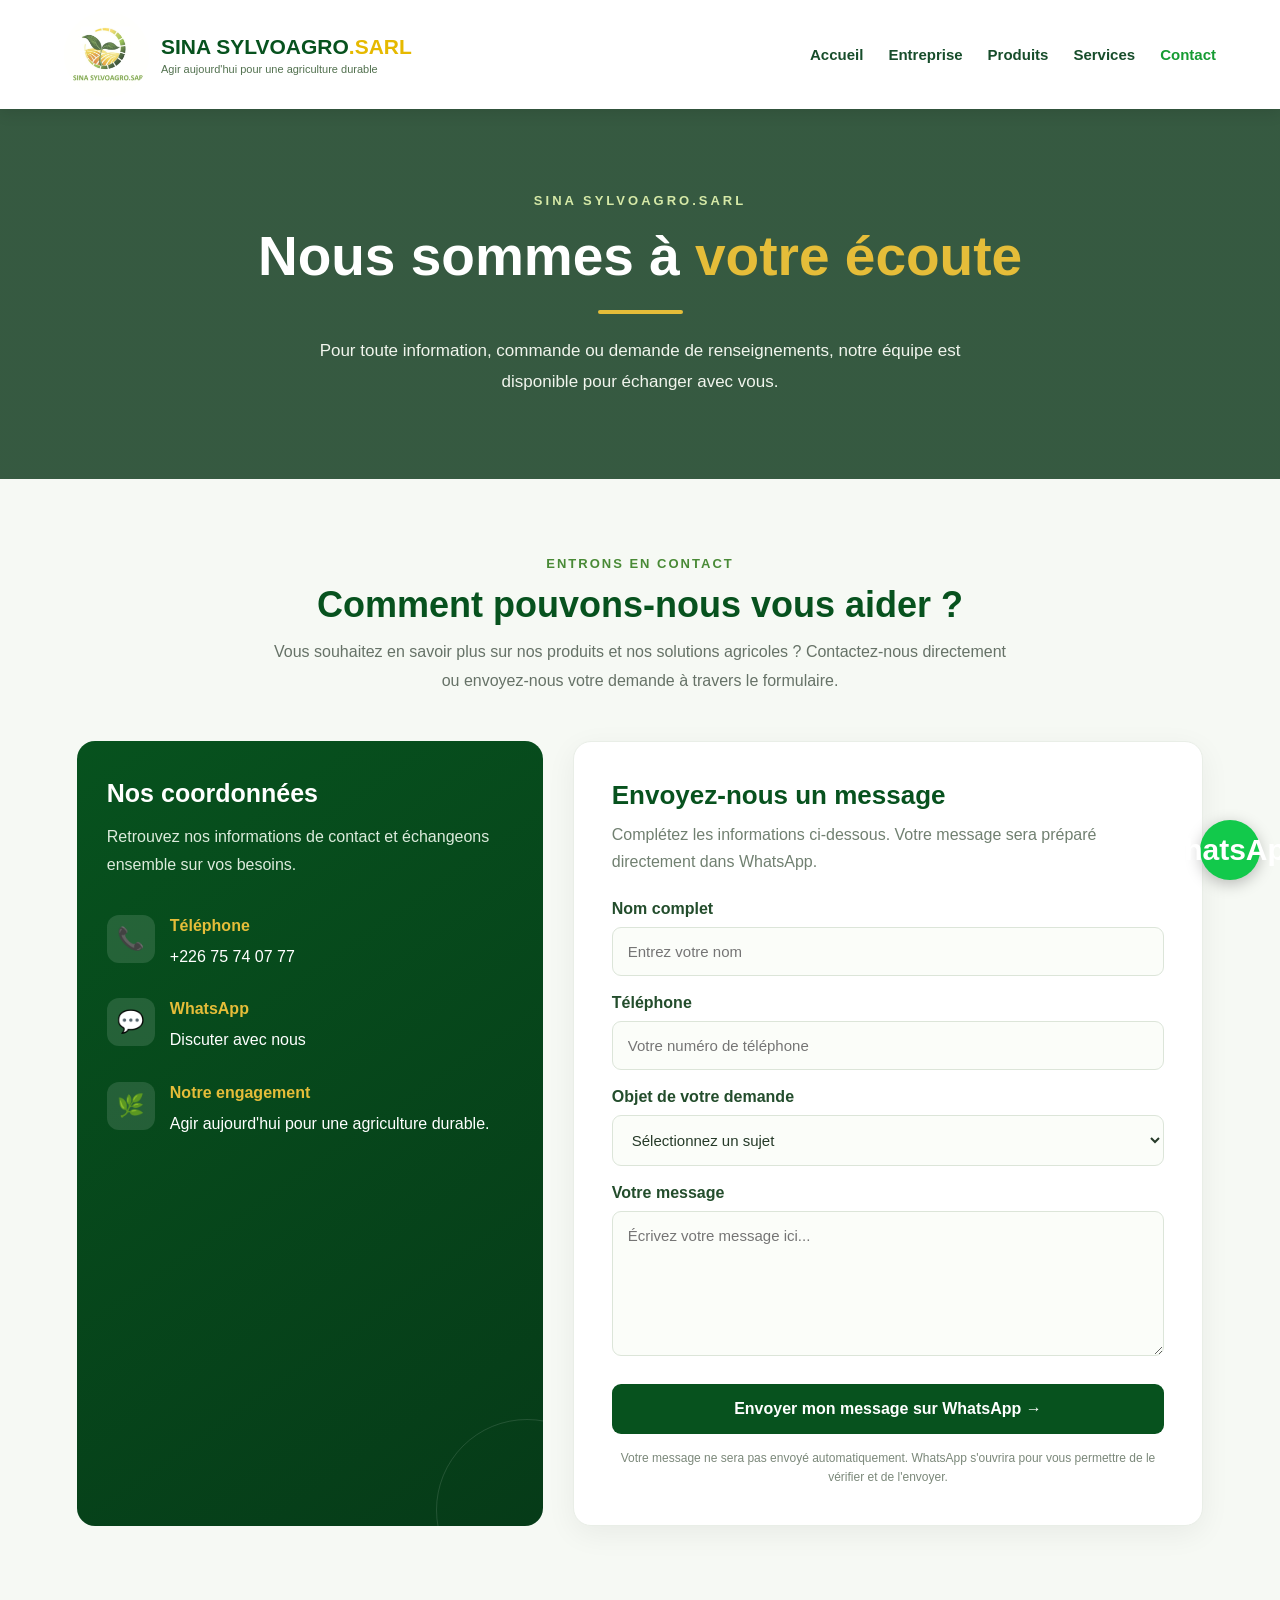
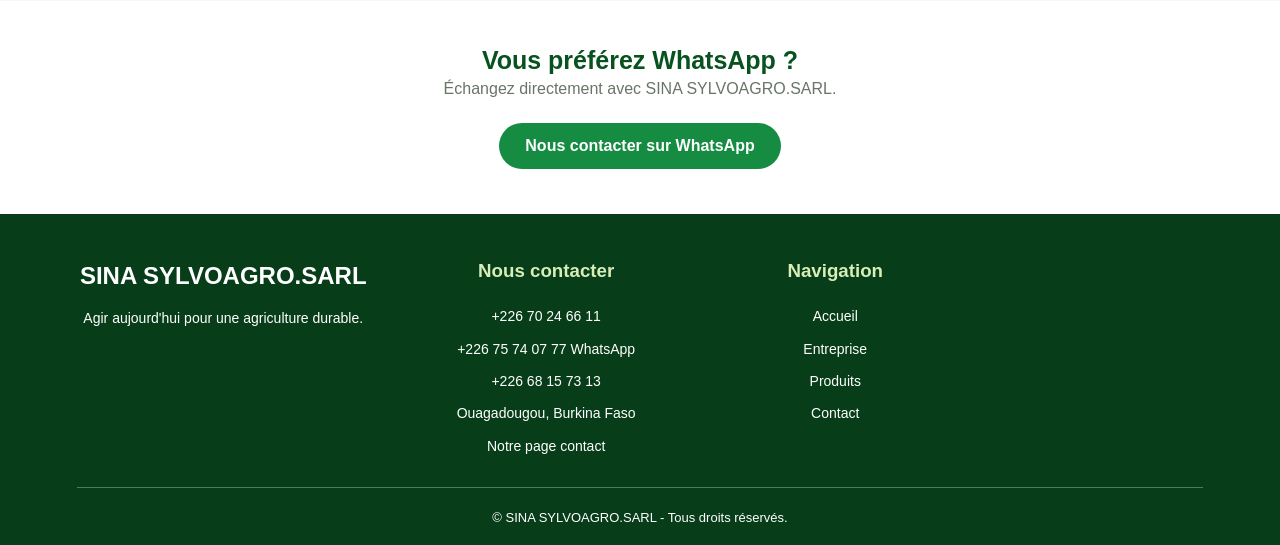
<file: pages/contact.html>
<!DOCTYPE html>
<html lang="fr">
<head>
    <link rel="icon" type="image/png" sizes="512x512" href="../images/favicon.png">

    <meta charset="UTF-8">
    <meta name="viewport" content="width=device-width, initial-scale=1.0">
    <meta name="theme-color" content="#07521e">

    <meta name="description" content="Contactez SINA SYLVOAGRO.SARL pour vos commandes, renseignements et conseils agricoles au Burkina Faso.">

    <title>Contact | SINA SYLVOAGRO.SARL</title>

    <link rel="stylesheet" href="../style.css">

    <style>
        * {
            box-sizing: border-box;
        }

        .contact-hero {
            min-height: 370px;
            display: flex;
            align-items: center;
            justify-content: center;
            text-align: center;
            padding: 70px 20px;
            color: white;
            background:
                linear-gradient(rgba(0, 45, 15, .78), rgba(0, 45, 15, .78)),
                url("https://images.unsplash.com/photo-1500382017468-9049fed747ef?w=1800&q=85")
                center/cover no-repeat;
        }

        .contact-hero .surtitre {
            color: #d6e9a7;
            letter-spacing: 3px;
            font-weight: bold;
        }

        .contact-hero h1 {
            font-size: clamp(35px, 6vw, 55px);
            margin: 15px 0;
            color: white;
        }

        .contact-hero h1 span {
            color: #e5bd39;
        }

        .contact-hero .description {
            max-width: 650px;
            margin: auto;
            font-size: 17px;
            line-height: 1.8;
            color: #f1f5ed;
        }

        .trait-contact {
            width: 85px;
            height: 4px;
            background: #e5bd39;
            margin: 22px auto;
            border-radius: 10px;
        }

        .contact-section {
            padding: 75px 6%;
            background: #f6f9f4;
        }

        .contact-intro {
            text-align: center;
            max-width: 750px;
            margin: 0 auto 45px;
        }

        .contact-intro .petit-titre {
            color: #498a36;
            font-weight: bold;
            letter-spacing: 2px;
            text-transform: uppercase;
            font-size: 13px;
        }

        .contact-intro h2 {
            color: #07521e;
            font-size: clamp(27px, 4vw, 36px);
            margin: 12px 0;
        }

        .contact-intro p {
            color: #667267;
            line-height: 1.8;
        }

        .contact-layout {
            max-width: 1150px;
            margin: auto;
            display: grid;
            grid-template-columns: .85fr 1.15fr;
            gap: 30px;
            align-items: stretch;
        }

        .contact-infos {
            background: linear-gradient(145deg, #07521e, #063b18);
            color: white;
            padding: 38px 30px;
            border-radius: 18px;
            position: relative;
            overflow: hidden;
        }

        .contact-infos::after {
            content: "";
            position: absolute;
            width: 180px;
            height: 180px;
            border: 1px solid rgba(255,255,255,.12);
            border-radius: 50%;
            right: -75px;
            bottom: -75px;
        }

        .contact-infos h3 {
            font-size: 25px;
            margin: 0 0 15px;
            color: white;
        }

        .contact-infos .intro-infos {
            color: #dcebdc;
            line-height: 1.8;
            margin-bottom: 35px;
        }

        .contact-item {
            display: flex;
            align-items: flex-start;
            gap: 15px;
            margin: 28px 0;
        }

        .contact-icon {
            width: 48px;
            height: 48px;
            min-width: 48px;
            display: flex;
            align-items: center;
            justify-content: center;
            background: rgba(255,255,255,.12);
            border-radius: 12px;
            font-size: 22px;
        }

        .contact-item h4 {
            margin: 2px 0 8px;
            color: #e5bd39;
            font-size: 16px;
        }

        .contact-item p,
        .contact-item a {
            color: white;
            text-decoration: none;
            line-height: 1.7;
            overflow-wrap: anywhere;
        }

        .contact-item a:hover {
            color: #e5bd39;
        }

        .contact-form-card {
            background: white;
            padding: 38px;
            border-radius: 18px;
            box-shadow: 0 8px 30px rgba(0,0,0,.06);
            border: 1px solid #e9eee7;
        }

        .contact-form-card h3 {
            color: #07521e;
            font-size: 26px;
            margin: 0 0 10px;
        }

        .form-description {
            color: #718071;
            line-height: 1.7;
            margin-bottom: 25px;
        }

        .contact-form-card label {
            display: block;
            color: #234d2c;
            font-weight: 600;
            margin: 18px 0 9px;
        }

        .contact-form-card input,
        .contact-form-card select,
        .contact-form-card textarea {
            width: 100%;
            padding: 15px;
            border: 1px solid #dce5d9;
            border-radius: 9px;
            background: #fbfdf9;
            font-size: 15px;
            font-family: inherit;
            color: #263a29;
            transition: .2s;
        }

        .contact-form-card input:focus,
        .contact-form-card select:focus,
        .contact-form-card textarea:focus {
            outline: none;
            border-color: #398c43;
            box-shadow: 0 0 0 3px rgba(57,140,67,.10);
        }

        .contact-form-card textarea {
            min-height: 145px;
            resize: vertical;
        }

        .contact-form-card button {
            width: 100%;
            margin-top: 24px;
            padding: 16px;
            border: none;
            border-radius: 9px;
            background: #07521e;
            color: white;
            font-weight: bold;
            font-size: 16px;
            cursor: pointer;
            transition: .3s;
        }

        .contact-form-card button:hover {
            background: #0b7130;
            transform: translateY(-2px);
        }

        .form-note {
            text-align: center;
            color: #7b887a;
            font-size: 12px;
            line-height: 1.6;
            margin-top: 15px;
        }

        .contact-bas {
            background: white;
            padding: 45px 6%;
            text-align: center;
        }

        .contact-bas h2 {
            color: #07521e;
            font-size: 25px;
        }

        .contact-bas p {
            color: #687568;
            line-height: 1.7;
            margin-bottom: 20px;
        }

        .contact-whatsapp {
            display: inline-block;
            padding: 14px 26px;
            border-radius: 30px;
            background: #168b42;
            color: white;
            font-weight: bold;
            text-decoration: none;
            transition: .3s;
        }

        .contact-whatsapp:hover {
            background: #07521e;
        }

        @media(max-width: 850px) {
            .contact-layout {
                grid-template-columns: 1fr;
            }
        }

        @media(max-width: 600px) {
            .contact-hero {
                min-height: 300px;
                padding: 55px 18px;
            }

            .contact-section {
                padding: 50px 5%;
            }

            .contact-infos,
            .contact-form-card {
                padding: 27px 20px;
            }

            .contact-bas {
                padding: 35px 5%;
            }
        }
    </style>
</head>

<body>

<!-- EN-TÊTE -->
<header class="site-header">

    <a href="../index.html" class="identite">
        <img src="../images/logo-blanc.png"
             alt="Logo SINA SYLVOAGRO"
             class="logo-image">

        <span class="nom-entreprise">
            SINA SYLVOAGRO<span>.SARL</span>
            <small>Agir aujourd'hui pour une agriculture durable</small>
        </span>
    </a>

    <button class="menu-toggle"
            id="menuToggle"
            aria-label="Ouvrir le menu"
            aria-expanded="false">
        <span></span>
        <span></span>
        <span></span>
    </button>

    <nav class="menu-principal" id="menuPrincipal">
        <a href="../index.html">Accueil</a>
        <a href="entreprise.html">Entreprise</a>
        <a href="produits.html">Produits</a>
        <a href="../index.html#services">Services</a>
        <a href="contact.html" class="active">Contact</a>
    </nav>

</header>

<main>

    <!-- GRANDE BANNIÈRE -->
    <section class="contact-hero">

        <div>
            <span class="surtitre">SINA SYLVOAGRO.SARL</span>

            <h1>Nous sommes à <span>votre écoute</span></h1>

            <div class="trait-contact"></div>

            <p class="description">
                Pour toute information, commande ou demande de renseignements,
                notre équipe est disponible pour échanger avec vous.
            </p>
        </div>

    </section>

    <!-- SECTION CONTACT -->
    <section class="contact-section">

        <div class="contact-intro">

            <span class="petit-titre">Entrons en contact</span>

            <h2>Comment pouvons-nous vous aider ?</h2>

            <p>
                Vous souhaitez en savoir plus sur nos produits et nos solutions
                agricoles ? Contactez-nous directement ou envoyez-nous
                votre demande à travers le formulaire.
            </p>

        </div>

        <div class="contact-layout">

            <!-- COORDONNÉES -->
            <div class="contact-infos">

                <h3>Nos coordonnées</h3>

                <p class="intro-infos">
                    Retrouvez nos informations de contact et échangeons
                    ensemble sur vos besoins.
                </p>

                <div class="contact-item">

                    <div class="contact-icon">📞</div>

                    <div>
                        <h4>Téléphone</h4>
                        <a href="tel:+22675740777">
                            +226 75 74 07 77
                        </a>
                    </div>

                </div>

                <div class="contact-item">

                    <div class="contact-icon">💬</div>

                    <div>
                        <h4>WhatsApp</h4>
                        <a href="https://wa.me/22675740777"
                           target="_blank"
                           rel="noopener">
                            Discuter avec nous
                        </a>
                    </div>

                </div>

                <div class="contact-item">

                    <div class="contact-icon">🌿</div>

                    <div>
                        <h4>Notre engagement</h4>
                        <p>
                            Agir aujourd'hui pour une agriculture durable.
                        </p>
                    </div>

                </div>

            </div>

            <!-- FORMULAIRE -->
            <div class="contact-form-card">

                <h3>Envoyez-nous un message</h3>

                <p class="form-description">
                    Complétez les informations ci-dessous.
                    Votre message sera préparé directement dans WhatsApp.
                </p>

                <form id="contactForm">

                    <label for="nom">Nom complet</label>

                    <input
                        type="text"
                        id="nom"
                        name="nom"
                        placeholder="Entrez votre nom"
                        required
                    >

                    <label for="telephone">Téléphone</label>

                    <input
                        type="tel"
                        id="telephone"
                        name="telephone"
                        placeholder="Votre numéro de téléphone"
                        required
                    >

                    <label for="sujet">Objet de votre demande</label>

                    <select id="sujet" name="sujet" required>
                        <option value="">Sélectionnez un sujet</option>
                        <option value="Informations sur les produits">
                            Informations sur les produits
                        </option>
                        <option value="Commande de produits">
                            Commande de produits
                        </option>
                        <option value="Conseils agricoles">
                            Conseils agricoles
                        </option>
                        <option value="Partenariat">
                            Partenariat
                        </option>
                        <option value="Autre demande">
                            Autre demande
                        </option>
                    </select>

                    <label for="message">Votre message</label>

                    <textarea
                        id="message"
                        name="message"
                        placeholder="Écrivez votre message ici..."
                        required
                    ></textarea>

                    <button type="submit">
                        Envoyer mon message sur WhatsApp →
                    </button>

                    <p class="form-note">
                        Votre message ne sera pas envoyé automatiquement.
                        WhatsApp s'ouvrira pour vous permettre de le vérifier
                        et de l'envoyer.
                    </p>

                </form>

            </div>

        </div>

    </section>

    <!-- RAPPEL WHATSAPP -->
    <section class="contact-bas">

        <h2>Vous préférez WhatsApp ?</h2>

        <p>
            Échangez directement avec SINA SYLVOAGRO.SARL.
        </p>

        <a class="contact-whatsapp"
           href="https://wa.me/22675740777"
           target="_blank"
           rel="noopener">
            Nous contacter sur WhatsApp
        </a>

    </section>

</main>

<!-- PIED DE PAGE -->
<footer class="site-footer">

    <div class="footer-contenu">

        <div class="footer-identite">
            <h2>SINA SYLVOAGRO.SARL</h2>
            <p>Agir aujourd'hui pour une agriculture durable.</p>
        </div>

        <div class="footer-contact">
            <h3>Nous contacter</h3>

            <p>
                <a href="tel:+22670246611">+226 70 24 66 11</a>
            </p>

            <p>
                <a href="tel:+22675740777">+226 75 74 07 77</a>
                <a href="https://wa.me/22675740777"
                   target="_blank"
                   rel="noopener">WhatsApp</a>
            </p>

            <p>
                <a href="tel:+22668157313">+226 68 15 73 13</a>
            </p>

            <p>Ouagadougou, Burkina Faso</p>
            <a href="contact.html">Notre page contact</a>
        </div>

        <div class="footer-liens">
            <h3>Navigation</h3>
            <a href="../index.html">Accueil</a>
            <a href="entreprise.html">Entreprise</a>
            <a href="produits.html">Produits</a>
            <a href="contact.html">Contact</a>
        </div>

    </div>

    <p class="copyright">
        © SINA SYLVOAGRO.SARL - Tous droits réservés.
    </p>

</footer>

<!-- BOUTON WHATSAPP FLOTTANT -->
<a href="https://wa.me/22675740777"
   class="whatsapp-flottant"
   target="_blank"
   rel="noopener"
   aria-label="Contacter sur WhatsApp">
    WhatsApp
</a>

<script src="../script.js"></script>

</body>
</html>
</file>
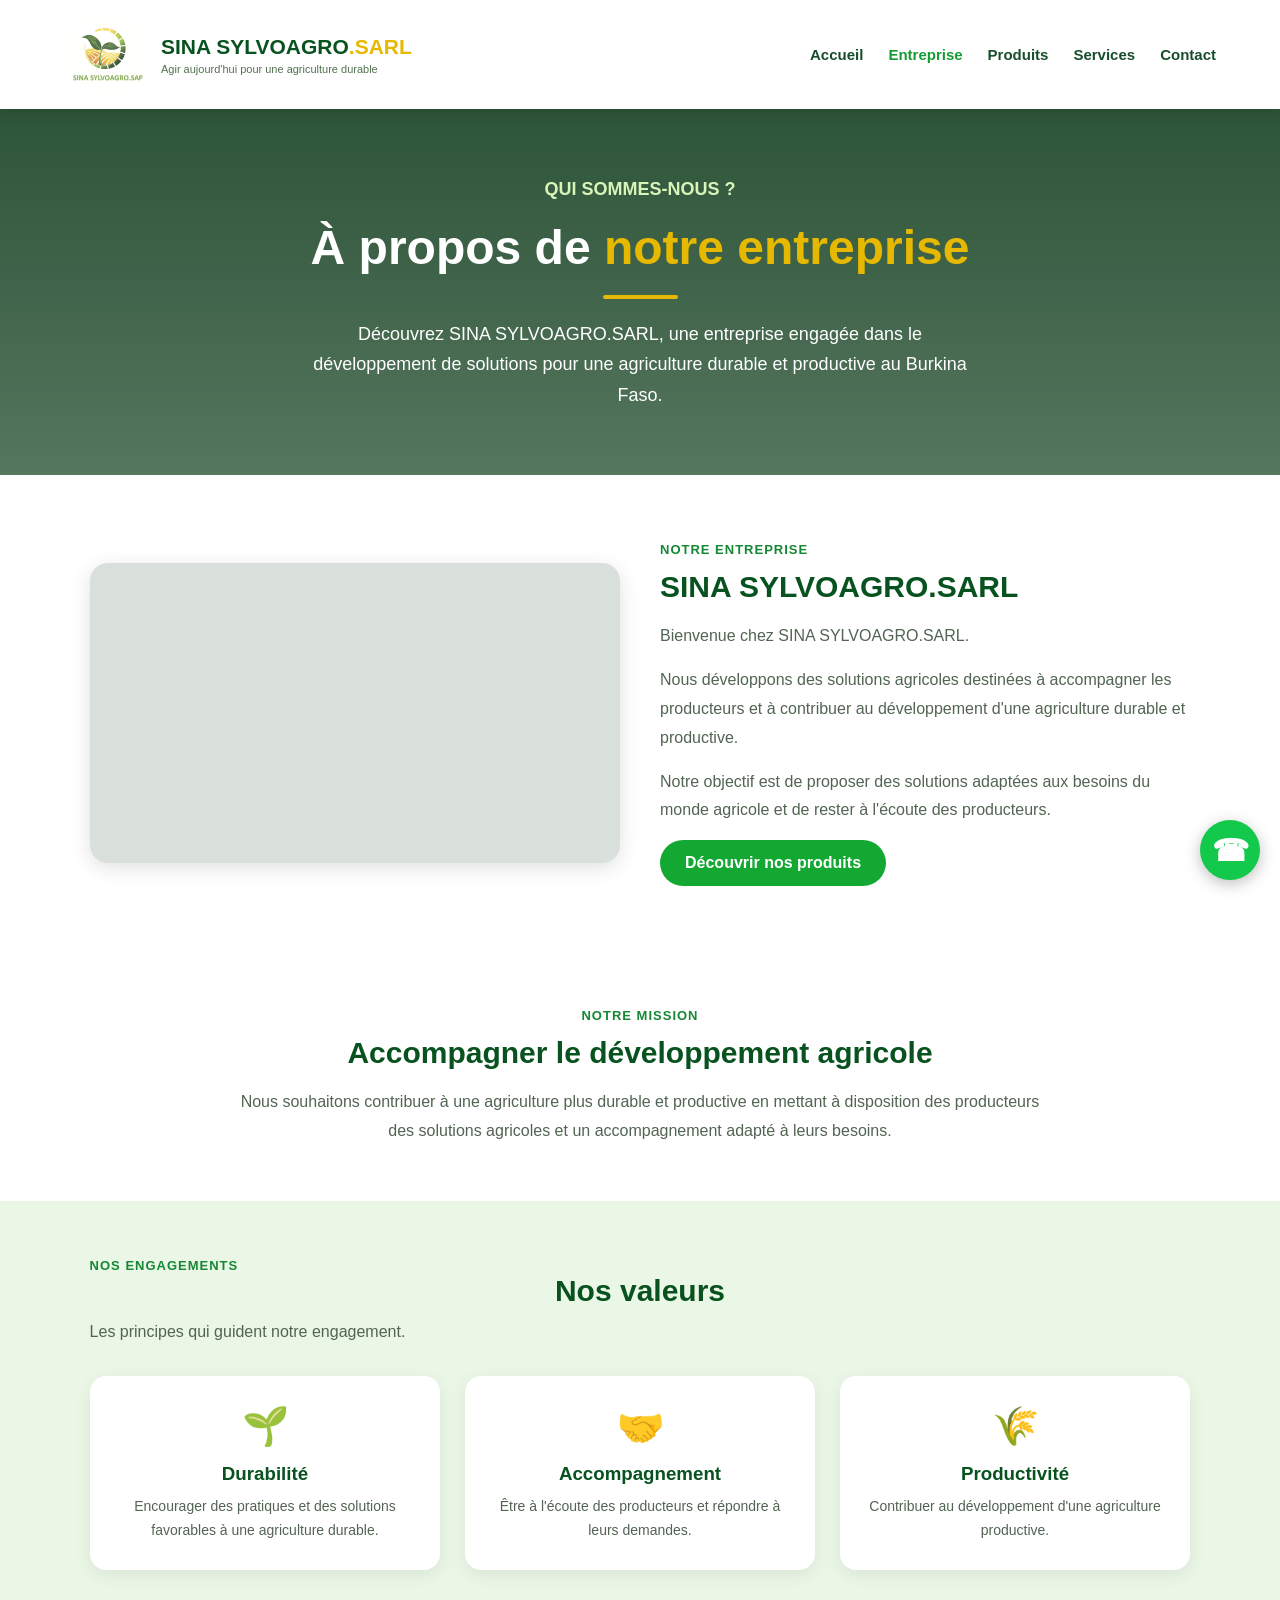
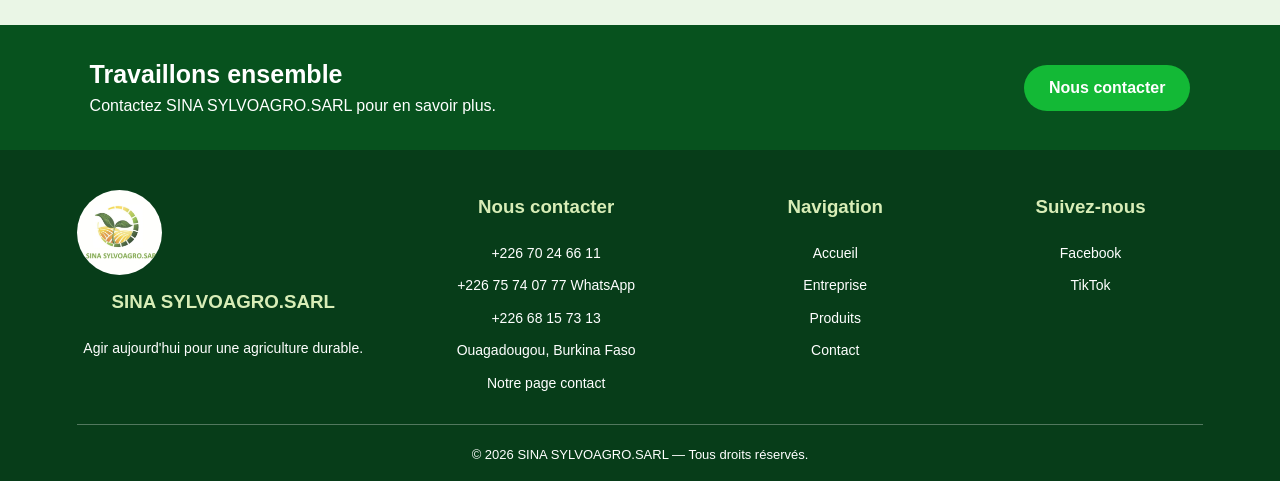
<file: pages/entreprise.html>
<!DOCTYPE html>
<html lang="fr">
<head>
    <link rel="icon" type="image/png" sizes="512x512" href="../images/favicon.png">

    <meta charset="UTF-8">
    <meta name="viewport" content="width=device-width, initial-scale=1.0">
    <meta name="theme-color" content="#07521e">
    <meta name="description" content="Découvrez SINA SYLVOAGRO.SARL, ses activités et ses engagements pour une agriculture durable au Burkina Faso.">

    <title>Notre entreprise | SINA SYLVOAGRO.SARL</title>

    <link rel="stylesheet" href="../style.css">

    <style>
        .hero-entreprise {
            min-height: 330px;
            background:
                linear-gradient(rgba(0,48,15,.82), rgba(0,48,15,.65)),
                url("https://images.unsplash.com/photo-1500382017468-9049fed747ef?w=1800&q=85")
                center / cover no-repeat;
            display: flex;
            align-items: center;
            justify-content: center;
            text-align: center;
            padding: 65px 6%;
            color: white;
        }

        .hero-entreprise h1 {
            font-size: clamp(32px, 5vw, 48px);
            margin: 15px 0;
        }

        .hero-entreprise h1 span {
            color: #e6b900;
        }

        .hero-entreprise p {
            max-width: 680px;
            margin: auto;
            line-height: 1.7;
            font-size: 18px;
        }

        .ligne-or {
            width: 75px;
            height: 4px;
            background: #e6b900;
            margin: 20px auto;
            border-radius: 5px;
        }

        .presentation-entreprise {
            display: grid;
            grid-template-columns: 1fr 1fr;
            gap: 40px;
            align-items: center;
            padding: 65px 7%;
            background: white;
        }

        .entreprise-image {
            min-height: 300px;
            border-radius: 18px;
            background:
                linear-gradient(rgba(0,48,15,.15), rgba(0,48,15,.15)),
                url("https://images.unsplash.com/photo-1499529112087-3cb3b73cec95?w=1000&q=85")
                center / cover no-repeat;
            box-shadow: 0 5px 20px rgba(0,0,0,.12);
        }

        .entreprise-texte h2 {
            color: #07521e;
            font-size: 30px;
            margin: 12px 0 18px;
        }

        .entreprise-texte p {
            line-height: 1.8;
            color: #526452;
            margin-bottom: 15px;
        }

        .valeurs-entreprise {
            padding: 55px 7%;
            background: #eaf6e6;
        }

        .valeurs-grille {
            display: grid;
            grid-template-columns: repeat(3, 1fr);
            gap: 25px;
            max-width: 1100px;
            margin: 35px auto 0;
        }

        .valeur-carte {
            background: white;
            padding: 28px 22px;
            border-radius: 16px;
            text-align: center;
            box-shadow: 0 5px 18px rgba(0,0,0,.07);
        }

        .valeur-carte span {
            font-size: 38px;
        }

        .valeur-carte h3 {
            color: #07521e;
            margin: 15px 0 10px;
        }

        .valeur-carte p {
            color: #526452;
            line-height: 1.7;
            font-size: 14px;
        }

        .mission-entreprise {
            padding: 55px 7%;
            text-align: center;
            background: white;
        }

        .mission-entreprise h2 {
            color: #07521e;
            font-size: 30px;
            margin: 12px 0 18px;
        }

        .mission-entreprise p {
            max-width: 800px;
            margin: auto;
            color: #526452;
            line-height: 1.8;
        }

        @media(max-width: 650px) {
            .hero-entreprise {
                min-height: 300px;
            }

            .presentation-entreprise {
                grid-template-columns: 1fr;
                padding: 40px 6%;
                gap: 25px;
            }

            .entreprise-image {
                min-height: 220px;
            }

            .entreprise-texte h2 {
                font-size: 26px;
            }

            .valeurs-grille {
                grid-template-columns: 1fr;
            }

            .valeurs-entreprise,
            .mission-entreprise {
                padding: 40px 6%;
            }
        }
    </style>
</head>

<body>

<header class="site-header">
    <a href="../index.html" class="identite">
        <img src="../images/logo-blanc.png"
             alt="Logo SINA SYLVOAGRO"
             class="logo-image">

        <span class="nom-entreprise">
            SINA SYLVOAGRO<span>.SARL</span>
            <small>Agir aujourd'hui pour une agriculture durable</small>
        </span>
    </a>

    <button class="menu-toggle" id="menuToggle"
            aria-label="Ouvrir le menu"
            aria-expanded="false">
        <span></span>
        <span></span>
        <span></span>
    </button>

    <nav class="menu-principal" id="menuPrincipal">
        <a href="../index.html">Accueil</a>
        <a href="entreprise.html" class="active">Entreprise</a>
        <a href="produits.html">Produits</a>
        <a href="../index.html#services">Services</a>
        <a href="contact.html">Contact</a>
    </nav>
</header>

<main>

    <section class="hero-entreprise">
        <div>
            <p class="hero-petit-titre">QUI SOMMES-NOUS ?</p>
            <h1>À propos de <span>notre entreprise</span></h1>
            <div class="ligne-or"></div>
            <p>
                Découvrez SINA SYLVOAGRO.SARL,
                une entreprise engagée dans le développement
                de solutions pour une agriculture durable
                et productive au Burkina Faso.
            </p>
        </div>
    </section>

    <section class="presentation-entreprise">

        <div class="entreprise-image"
             role="img"
             aria-label="Paysage agricole"></div>

        <div class="entreprise-texte">
            <span class="surtitre">Notre entreprise</span>

            <h2>SINA SYLVOAGRO.SARL</h2>

            <p>
                Bienvenue chez SINA SYLVOAGRO.SARL.
            </p>

            <p>
                Nous développons des solutions agricoles
                destinées à accompagner les producteurs
                et à contribuer au développement d'une
                agriculture durable et productive.
            </p>

            <p>
                Notre objectif est de proposer des solutions
                adaptées aux besoins du monde agricole et
                de rester à l'écoute des producteurs.
            </p>

            <a href="produits.html" class="btn btn-vert">
                Découvrir nos produits
            </a>
        </div>

    </section>

    <section class="mission-entreprise">
        <span class="surtitre">Notre mission</span>

        <h2>Accompagner le développement agricole</h2>

        <p>
            Nous souhaitons contribuer à une agriculture
            plus durable et productive en mettant à
            disposition des producteurs des solutions
            agricoles et un accompagnement adapté à leurs
            besoins.
        </p>
    </section>

    <section class="valeurs-entreprise">

        <div class="titre-section">
            <span class="surtitre">Nos engagements</span>
            <h2>Nos valeurs</h2>
            <p>Les principes qui guident notre engagement.</p>
        </div>

        <div class="valeurs-grille">

            <article class="valeur-carte">
                <span>🌱</span>
                <h3>Durabilité</h3>
                <p>
                    Encourager des pratiques et des solutions
                    favorables à une agriculture durable.
                </p>
            </article>

            <article class="valeur-carte">
                <span>🤝</span>
                <h3>Accompagnement</h3>
                <p>
                    Être à l'écoute des producteurs et
                    répondre à leurs demandes.
                </p>
            </article>

            <article class="valeur-carte">
                <span>🌾</span>
                <h3>Productivité</h3>
                <p>
                    Contribuer au développement d'une
                    agriculture productive.
                </p>
            </article>

        </div>
    </section>

    <section class="appel-contact">
        <div>
            <h2>Travaillons ensemble</h2>
            <p>Contactez SINA SYLVOAGRO.SARL pour en savoir plus.</p>
        </div>

        <a href="contact.html" class="btn btn-whatsapp">
            Nous contacter
        </a>
    </section>

</main>

<footer class="site-footer">

    <div class="footer-contenu">

        <div class="footer-identite">
            <img src="../images/logo-blanc.png"
                 alt="Logo SINA SYLVOAGRO"
                 class="footer-logo">
            <h3>SINA SYLVOAGRO.SARL</h3>
            <p>Agir aujourd'hui pour une agriculture durable.</p>
        </div>

        <div class="footer-contact">
            <h3>Nous contacter</h3>

            <p>
                <a href="tel:+22670246611">+226 70 24 66 11</a>
            </p>

            <p>
                <a href="tel:+22675740777">+226 75 74 07 77</a>
                <a href="https://wa.me/22675740777"
                   target="_blank"
                   rel="noopener">WhatsApp</a>
            </p>

            <p>
                <a href="tel:+22668157313">+226 68 15 73 13</a>
            </p>

            <p>Ouagadougou, Burkina Faso</p>
            <a href="contact.html">Notre page contact</a>
        </div>
        <div class="footer-liens">
            <h3>Navigation</h3>
            <a href="../index.html">Accueil</a>
            <a href="entreprise.html">Entreprise</a>
            <a href="produits.html">Produits</a>
            <a href="contact.html">Contact</a>
        </div>

        <div class="footer-social">
            <h3>Suivez-nous</h3>
            <a href="#">Facebook</a>
            <a href="#">TikTok</a>
        </div>

    </div>

    <div class="copyright">
        © 2026 SINA SYLVOAGRO.SARL — Tous droits réservés.
    </div>

</footer>

<a href="https://wa.me/22675740777"
   class="whatsapp-flottant"
   target="_blank"
   rel="noopener"
   aria-label="Contacter SINA SYLVOAGRO sur WhatsApp">
    ☎
</a>

<script src="../script.js"></script>

</body>
</html>
</file>
<file: style.css>
/* DESIGN GENERAL */
* {
    margin: 0;
    padding: 0;
    box-sizing: border-box;
}

body {
    font-family: Arial, sans-serif;
    background: #f5f8f2;
    color: #263b2a;
}

/* MENU */
header {
    background: #123d24;
    color: white;
    padding: 22px 6%;
    display: flex;
    justify-content: space-between;
    align-items: center;
    flex-wrap: wrap;
    gap: 18px;
}

.logo {
    font-size: 22px;
    font-weight: bold;
    color: #d9e8a5;
}

nav {
    display: flex;
    gap: 20px;
    flex-wrap: wrap;
}

nav a {
    color: white;
    text-decoration: none;
    font-size: 14px;
}

/* ACCUEIL */
.accueil {
    min-height: 430px;
    background: linear-gradient(
        rgba(5, 35, 15, 0.75),
        rgba(5, 35, 15, 0.75)
    ), url("images/accueil.jpg");

    background-size: cover;
    background-position: center;
    color: white;
    padding: 100px 8%;
    text-align: center;
}

.accueil h1 {
    font-size: 38px;
    margin-bottom: 20px;
}

.accueil p {
    font-size: 18px;
    margin-bottom: 30px;
    line-height: 1.6;
}

.bouton {
    display: inline-block;
    background: #79a83b;
    color: white;
    padding: 14px 25px;
    border-radius: 30px;
    text-decoration: none;
    font-weight: bold;
}

/* PRESENTATION */
.presentation {
    padding: 65px 8%;
    text-align: center;
}

.presentation h2 {
    color: #246336;
    font-size: 30px;
    margin-bottom: 20px;
}

.presentation p {
    max-width: 700px;
    margin: auto;
    line-height: 1.8;
}

/* PIED DE PAGE */
footer {
    background: #123d24;
    color: white;
    text-align: center;
    padding: 25px;
    line-height: 1.8;
}

/* TELEPHONES */
@media (max-width: 600px) {
    header {
        flex-direction: column;
    }

    nav {
        justify-content: center;
        gap: 12px;
    }

    .accueil {
        padding: 80px 6%;
    }

    .accueil h1 {
        font-size: 28px;
    }

    .accueil p {
        font-size: 16px;
    }
}


/* CATALOGUE DES PRODUITS */

.catalogue {
    display: grid;
    grid-template-columns: repeat(
        auto-fit,
        minmax(230px, 1fr)
    );
    gap: 25px;
    margin: 40px auto;
    max-width: 1000px;
}

.produit {
    background: white;
    padding: 30px 20px;
    border-radius: 15px;
    box-shadow: 0 5px 20px rgba(0,0,0,0.08);
    transition: 0.3s;
}

.produit:hover {
    transform: translateY(-5px);
    box-shadow: 0 10px 25px rgba(0,0,0,0.15);
}

.produit h2 {
    color: #246336;
    margin-bottom: 15px;
}

.produit p {
    line-height: 1.7;
}

/* TITRES DES PAGES */

.presentation h1 {
    color: #174d2b;
    margin-bottom: 25px;
}

/* BOUTONS */

.bouton {
    transition: 0.3s;
}

.bouton:hover {
    background: #174d2b;
    transform: scale(1.03);
}


/* FORMULAIRE DE CONTACT */

.formulaire {
    max-width: 600px;
    margin: 35px auto;
    padding: 30px;
    background: white;
    border-radius: 15px;
    box-shadow: 0 5px 20px rgba(0,0,0,0.08);
    text-align: left;
}

.formulaire label {
    display: block;
    margin: 18px 0 8px;
    color: #174d2b;
    font-weight: bold;
}

.formulaire input,
.formulaire select,
.formulaire textarea {
    width: 100%;
    padding: 13px;
    border: 1px solid #d5dfd5;
    border-radius: 8px;
    font-size: 16px;
    font-family: Arial, sans-serif;
}

.formulaire textarea {
    resize: vertical;
}

.formulaire button {
    margin-top: 22px;
    border: none;
    cursor: pointer;
    width: 100%;
}



/* =========================================
   NOUVEL ACCUEIL SINA SYLVOAGRO.SARL
   ========================================= */

html {
    scroll-behavior: smooth;
    scroll-padding-top: 90px;
}

.site-header {
    position: sticky;
    top: 0;
    z-index: 1000;
    width: 100%;
    min-height: 85px;
    padding: 12px 5%;
    display: flex;
    align-items: center;
    justify-content: space-between;
    flex-direction: row;
    flex-wrap: nowrap;
    gap: 20px;
    background: #fff;
    box-shadow: 0 3px 15px rgba(0,0,0,.12);
}

.identite {
    display: flex;
    align-items: center;
    gap: 12px;
    color: #07521e;
    text-decoration: none;
    min-width: 0;
}

.logo-image {
    width: 85px;
    height: 85px;
    object-fit: cover;
    border-radius: 50%;
    flex-shrink: 0;
}

.nom-entreprise {
    font-size: 21px;
    font-weight: 800;
    white-space: nowrap;
}

.nom-entreprise > span,
.hero h1 span {
    color: #e6b900;
}

.nom-entreprise small {
    display: block;
    margin-top: 4px;
    font-size: 11px;
    font-weight: 500;
    color: #52714f;
}

.menu-principal {
    display: flex;
    align-items: center;
    gap: 25px;
}

.menu-principal a {
    color: #174d2b;
    text-decoration: none;
    font-size: 15px;
    font-weight: bold;
    transition: .3s;
}

.menu-principal a:hover,
.menu-principal a.active {
    color: #159b32;
}

.menu-toggle {
    display: none;
    border: none;
    background: transparent;
    cursor: pointer;
    padding: 8px;
}

.menu-toggle span {
    display: block;
    width: 27px;
    height: 3px;
    margin: 5px;
    border-radius: 5px;
    background: #07521e;
}


/* GRANDE IMAGE D'ACCUEIL */

.hero {
    min-height: 490px;
    position: relative;
    display: flex;
    align-items: center;
    padding: 75px 7%;
    color: white;

    background:
        linear-gradient(
            90deg,
            rgba(0, 48, 15, .88),
            rgba(0, 60, 15, .48),
            rgba(0, 30, 10, .12)
        ),
        url("https://images.unsplash.com/photo-1500382017468-9049fed747ef?w=1800&q=85")
        center 55% / cover no-repeat;
}

.hero-contenu {
    max-width: 750px;
    position: relative;
    z-index: 2;
}

.hero-petit-titre {
    color: #d8f4b9;
    font-weight: bold;
    font-size: 15px;
    margin-bottom: 15px;
}

.hero h1 {
    font-size: clamp(35px, 5vw, 60px);
    line-height: 1.15;
    margin-bottom: 18px;
    color: white;
}

.hero-description {
    font-size: clamp(18px, 2.5vw, 25px);
    line-height: 1.5;
    font-weight: bold;
    max-width: 650px;
    margin-bottom: 30px;
}

.hero-boutons {
    display: flex;
    gap: 15px;
    flex-wrap: wrap;
}

.btn {
    display: inline-flex;
    justify-content: center;
    align-items: center;
    padding: 14px 25px;
    border-radius: 35px;
    text-decoration: none;
    font-weight: bold;
    transition: .3s;
}

.btn-vert {
    background: #13a832;
    color: white;
}

.btn-vert:hover {
    background: #07521e;
    transform: translateY(-3px);
}

.btn-contour {
    color: white;
    border: 2px solid white;
    background: transparent;
}

.btn-contour:hover {
    background: white;
    color: #07521e;
}

.fleche-bas {
    position: absolute;
    bottom: 12px;
    left: 50%;
    transform: translateX(-50%);
    width: 43px;
    height: 43px;
    display: flex;
    align-items: center;
    justify-content: center;
    border-radius: 50%;
    background: white;
    color: #07521e;
    text-decoration: none;
    font-size: 28px;
    font-weight: bold;
    animation: descendre 1.5s infinite;
}

@keyframes descendre {
    0%, 100% { transform: translate(-50%, 0); }
    50% { transform: translate(-50%, 8px); }
}


/* CHIFFRES CLÉS */

.chiffres {
    display: grid;
    grid-template-columns: repeat(3, 1fr);
    background: #07521e;
    color: white;
    padding: 25px 5%;
    text-align: center;
}

.chiffre {
    padding: 8px 15px;
    border-right: 1px solid rgba(255,255,255,.5);
}

.chiffre:last-child {
    border-right: none;
}

.chiffre strong {
    display: block;
    color: #f2d000;
    font-size: 29px;
    margin-bottom: 5px;
}

.chiffre span {
    font-size: 15px;
}


/* SERVICES */

.section-services {
    padding: 45px 6%;
    background: white;
}

.section-services > h2,
.titre-section h2 {
    text-align: center;
    color: #07521e;
    font-size: 30px;
    margin-bottom: 30px;
}

.services-grille {
    display: grid;
    grid-template-columns: repeat(3, 1fr);
    gap: 25px;
}

.service {
    display: flex;
    align-items: center;
    gap: 17px;
    padding: 15px;
}

.service-icone {
    min-width: 65px;
    height: 65px;
    border-radius: 50%;
    background: #087c29;
    color: white;
    display: flex;
    justify-content: center;
    align-items: center;
    font-size: 29px;
}

.service h3 {
    color: #07521e;
    font-size: 19px;
    margin-bottom: 7px;
}

.service p {
    line-height: 1.5;
    font-size: 14px;
}


/* PRÉSENTATION */

.presentation-accueil {
    display: grid;
    grid-template-columns: 1fr 1fr;
    align-items: center;
    gap: 45px;
    padding: 60px 7%;
    background: #eaf6e6;
}

.photo-equipe {
    min-height: 260px;
    position: relative;
    overflow: hidden;
    border-radius: 18px;
    background: #d4e8cd;
    box-shadow: 0 5px 18px rgba(0,0,0,.12);
}

.photo-equipe img {
    position: relative;
    z-index: 2;
    width: 100%;
    height: 100%;
    min-height: 260px;
    object-fit: cover;
}

.photo-placeholder {
    position: absolute;
    inset: 0;
    display: flex;
    flex-direction: column;
    justify-content: center;
    align-items: center;
    padding: 20px;
    text-align: center;
    color: #386c3d;
}

.photo-placeholder span {
    font-size: 45px;
}

.texte-presentation h2 {
    font-size: 32px;
    color: #07521e;
    margin-bottom: 20px;
}

.texte-presentation p {
    line-height: 1.8;
    margin-bottom: 15px;
}

.surtitre {
    color: #168735;
    font-size: 13px;
    font-weight: bold;
    text-transform: uppercase;
    letter-spacing: 1px;
}


/* PRODUITS */

.section-produits {
    padding: 60px 7%;
    background: #fff;
    text-align: center;
}

.titre-section p {
    margin-top: -15px;
    margin-bottom: 30px;
    color: #526452;
}

.produits-accueil {
    display: grid;
    grid-template-columns: repeat(2, minmax(0, 1fr));
    gap: 30px;
    margin-bottom: 30px;
}

.carte-produit {
    overflow: hidden;
    border-radius: 16px;
    background: #f5faf2;
    box-shadow: 0 5px 18px rgba(0,0,0,.09);
    text-align: left;
}

.produit-photo {
    height: 210px;
    position: relative;
    background: #dcebd6;
    overflow: hidden;
}

.produit-photo img {
    position: relative;
    z-index: 2;
    width: 100%;
    height: 100%;
    object-fit: cover;
}

.produit-placeholder {
    position: absolute;
    inset: 0;
    display: flex;
    justify-content: center;
    align-items: center;
    color: #386c3d;
    font-weight: bold;
}

.produit-infos {
    padding: 20px;
}

.produit-infos h3 {
    color: #07521e;
    font-size: 22px;
    margin-bottom: 10px;
}

.produit-infos p {
    line-height: 1.6;
    margin-bottom: 12px;
}

.produit-infos a {
    color: #087c29;
    font-weight: bold;
    text-decoration: none;
}

.btn-centre {
    margin: 10px auto;
}


/* AVANTAGES */

.section-avantages {
    padding: 55px 6%;
    background: #eaf6e6;
}

.avantages-grille {
    display: grid;
    grid-template-columns: repeat(4, 1fr);
    gap: 20px;
    text-align: center;
}

.avantage {
    padding: 15px;
}

.avantage > span {
    display: inline-flex;
    justify-content: center;
    align-items: center;
    width: 55px;
    height: 55px;
    margin-bottom: 12px;
    border: 2px solid #087c29;
    border-radius: 50%;
    color: #087c29;
    font-size: 26px;
    font-weight: bold;
}

.avantage h3 {
    color: #07521e;
    margin-bottom: 8px;
}

.avantage p {
    font-size: 14px;
    line-height: 1.5;
}


/* APPEL À L'ACTION */

.appel-contact {
    display: flex;
    justify-content: space-between;
    align-items: center;
    gap: 20px;
    padding: 35px 7%;
    background: #07521e;
    color: white;
}

.appel-contact h2 {
    margin-bottom: 8px;
    font-size: 25px;
}

.btn-whatsapp {
    background: #13b936;
    color: white;
    white-space: nowrap;
}

.btn-whatsapp:hover {
    background: white;
    color: #07521e;
}


/* PIED DE PAGE */

.site-footer {
    background: #073d19;
    color: white;
    padding: 40px 6% 15px;
}

.footer-contenu {
    display: grid;
    grid-template-columns: 1.3fr 1.3fr 1fr 1fr;
    gap: 30px;
    margin-bottom: 30px;
}

.footer-identite,
.footer-contact,
.footer-liens,
.footer-social {
    display: flex;
    flex-direction: column;
    gap: 10px;
}

.footer-logo {
    width: 85px;
    height: 85px;
    object-fit: cover;
    border-radius: 50%;
    flex-shrink: 0;
}

.footer-contenu h3 {
    color: #d8edb7;
    margin-bottom: 8px;
}

.footer-contenu p,
.footer-contenu a {
    color: white;
    font-size: 14px;
    line-height: 1.6;
    text-decoration: none;
}

.footer-contenu a:hover {
    color: #d8edb7;
}

.copyright {
    padding-top: 18px;
    border-top: 1px solid rgba(255,255,255,.3);
    text-align: center;
    font-size: 13px;
}


/* WHATSAPP FLOTTANT */

.whatsapp-flottant {
    position: fixed;
    right: 20px;
    bottom: 20px;
    z-index: 2000;
    width: 60px;
    height: 60px;
    display: flex;
    justify-content: center;
    align-items: center;
    border-radius: 50%;
    background: #12c94b;
    color: white;
    text-decoration: none;
    font-size: 30px;
    font-weight: bold;
    box-shadow: 0 4px 15px rgba(0,0,0,.25);
    transition: .3s;
}

.whatsapp-flottant:hover {
    transform: scale(1.1);
}


/* ADAPTATION AUX TABLETTES */

@media (max-width: 900px) {

    .site-header {
        padding: 12px 4%;
    }

    .menu-principal {
        gap: 13px;
    }

    .menu-principal a {
        font-size: 13px;
    }

    .nom-entreprise {
        font-size: 17px;
    }

    .services-grille {
        gap: 8px;
    }

    .service {
        padding: 8px;
    }

    .avantages-grille {
        grid-template-columns: repeat(2, 1fr);
    }

    .footer-contenu {
        grid-template-columns: repeat(2, 1fr);
    }
}


/* ADAPTATION AUX TÉLÉPHONES */

@media (max-width: 650px) {

    .site-header {
        min-height: 75px;
        padding: 8px 4%;
    }

    .logo-image {
        width: 60px;
        height: 60px;
    }

    .nom-entreprise {
        font-size: 15px;
    }

    .nom-entreprise small {
        font-size: 9px;
        white-space: normal;
    }

    .menu-toggle {
        display: block;
    }

    .menu-principal {
        display: none;
        position: absolute;
        top: 100%;
        left: 0;
        width: 100%;
        padding: 20px;
        flex-direction: column;
        align-items: stretch;
        gap: 0;
        background: white;
        box-shadow: 0 8px 12px rgba(0,0,0,.12);
    }

    .menu-principal.ouvert {
        display: flex;
    }

    .menu-principal a {
        padding: 13px;
        border-bottom: 1px solid #e5eee3;
        font-size: 15px;
    }

    .hero {
        min-height: 440px;
        padding: 65px 6%;
        background-position: center;
    }

    .hero h1 {
        font-size: 34px;
    }

    .hero-description {
        font-size: 18px;
    }

    .hero-boutons {
        flex-direction: column;
        align-items: flex-start;
    }

    .btn {
        padding: 13px 20px;
    }

    .chiffres {
        grid-template-columns: 1fr;
        padding: 12px 5%;
    }

    .chiffre {
        border-right: none;
        border-bottom: 1px solid rgba(255,255,255,.3);
        padding: 15px;
    }

    .chiffre:last-child {
        border-bottom: none;
    }

    .section-services,
    .section-produits,
    .section-avantages {
        padding: 40px 5%;
    }

    .services-grille {
        grid-template-columns: 1fr;
    }

    .service {
        padding: 12px 5px;
    }

    .presentation-accueil {
        grid-template-columns: 1fr;
        gap: 25px;
        padding: 40px 5%;
    }

    .photo-equipe {
        min-height: 210px;
    }

    .photo-equipe img {
        min-height: 210px;
    }

    .texte-presentation h2 {
        font-size: 27px;
    }

    .produits-accueil {
        grid-template-columns: 1fr;
    }

    .produit-photo {
        height: 190px;
    }

    .avantages-grille {
        grid-template-columns: repeat(2, 1fr);
        gap: 8px;
    }

    .appel-contact {
        flex-direction: column;
        align-items: flex-start;
        padding: 30px 6%;
    }

    .footer-contenu {
        grid-template-columns: 1fr;
        gap: 25px;
    }

    .whatsapp-flottant {
        width: 53px;
        height: 53px;
        right: 14px;
        bottom: 14px;
    }
}
</file>
